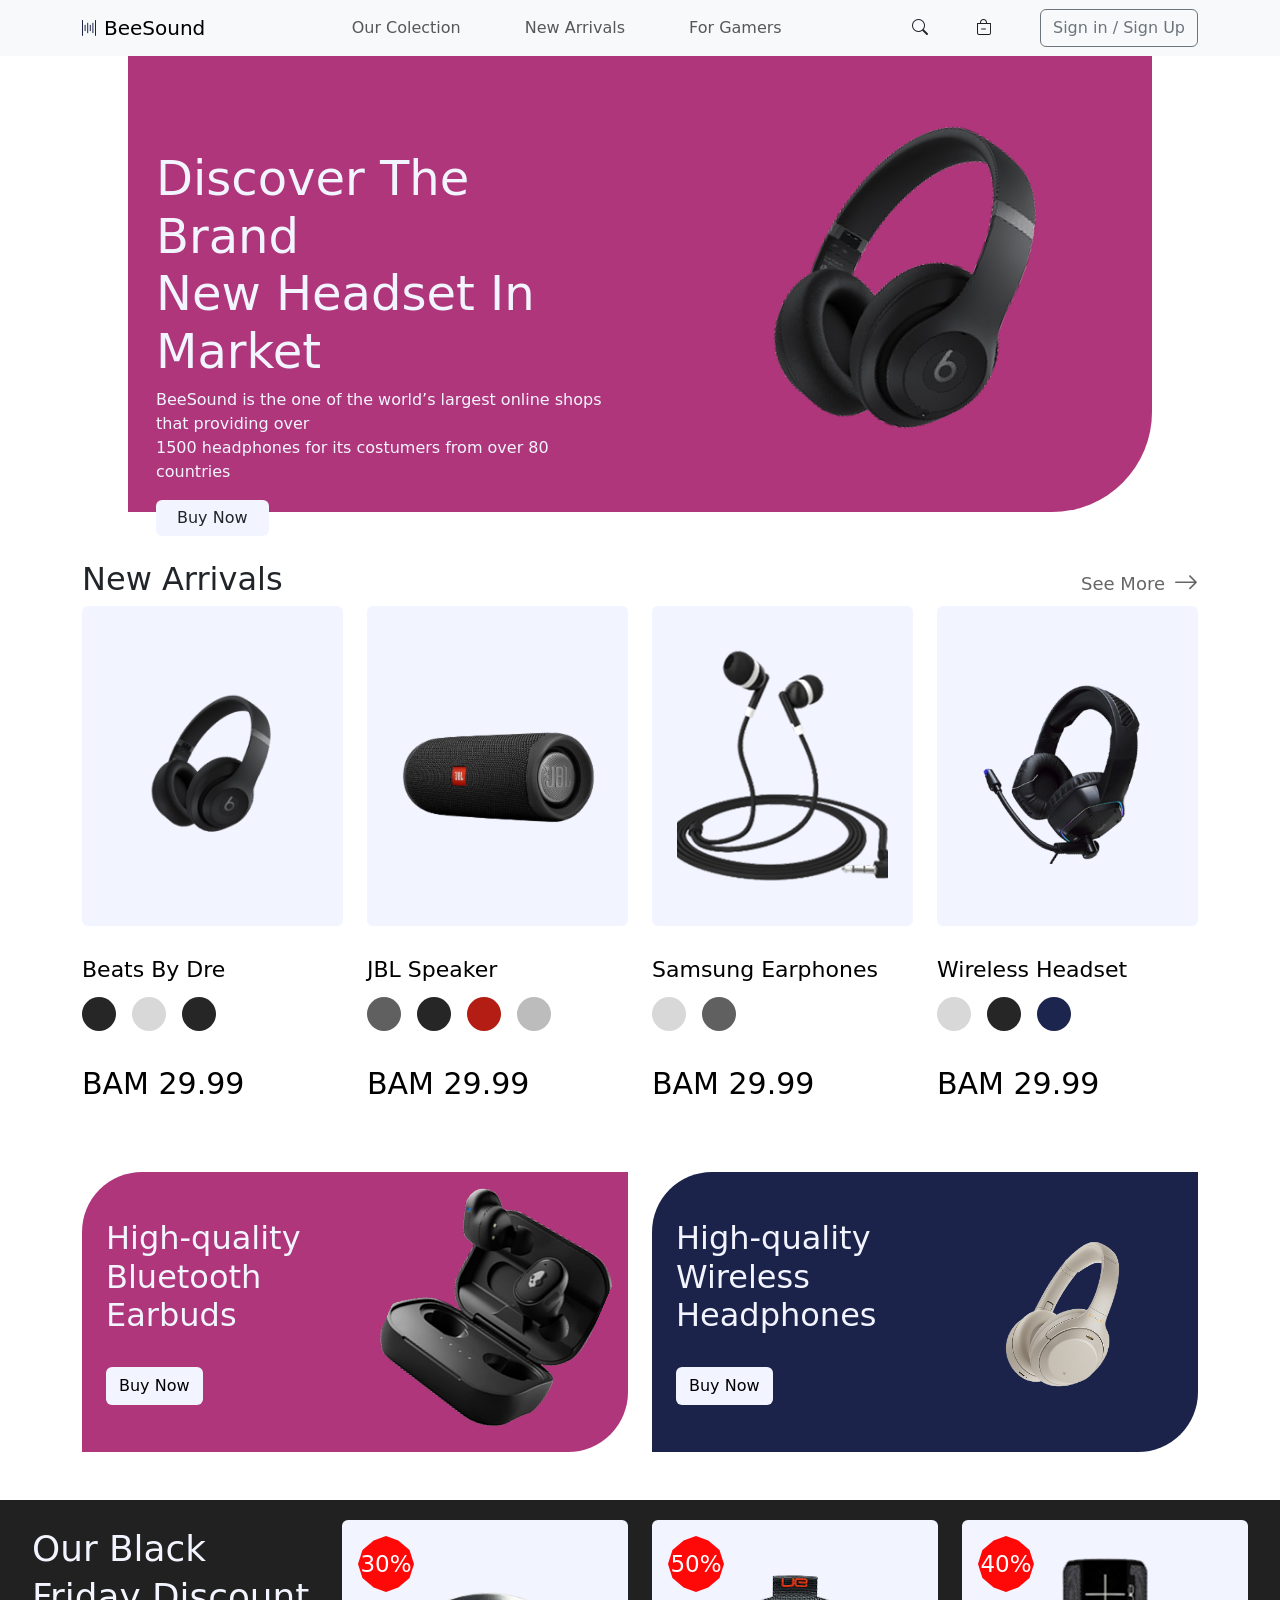
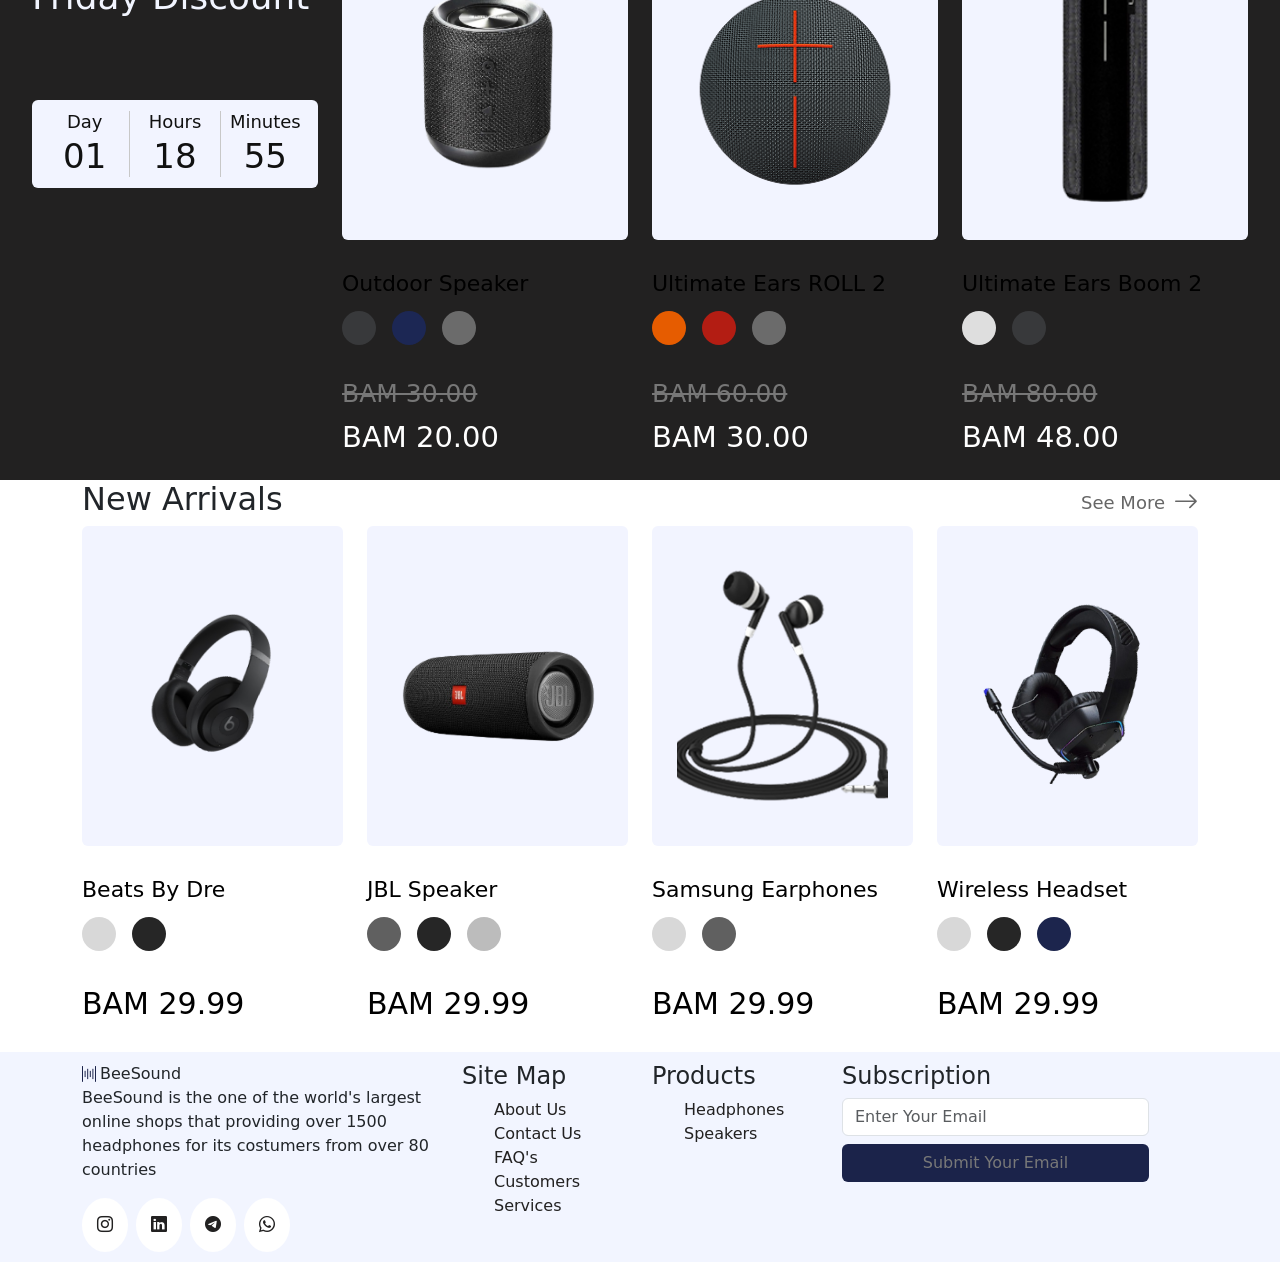
<file: index.html>
<!DOCTYPE html>
<html lang="en">

<head>
    <meta charset="UTF-8">
    <meta name="viewport" content="width=device-width, initial-scale=1.0">
    <title>BeeSound</title>
    <link rel="stylesheet" href="https://cdn.jsdelivr.net/npm/bootstrap-icons@1.13.2/font/bootstrap-icons.min.css">
    <link href="https://cdn.jsdelivr.net/npm/bootstrap@5.3.8/dist/css/bootstrap.min.css" rel="stylesheet"
        integrity="sha384-sRIl4kxILFvY47J16cr9ZwB07vP4J8+LH7qKQnuqkuIAvNWLzeN8tE5YBujZqJLB" crossorigin="anonymous">
    <link rel="stylesheet" href="style.css">
</head>

<body>
    <header>
        <nav class="navbar navbar-expand-lg bg-light">
            <div class="container">
                <div class="d-flex gap-2">
                    <img src="images/Vector.svg" alt="" srcset="">
                    <a class="navbar-brand" href="index.html">BeeSound</a>
                </div>

                <button class="navbar-toggler" type="button" data-bs-toggle="collapse"
                    data-bs-target="#navbarSupportedContent" aria-controls="navbarSupportedContent"
                    aria-expanded="false" aria-label="Toggle navigation">
                    <span class="navbar-toggler-icon"></span>
                </button>
                <div class="collapse navbar-collapse" id="navbarSupportedContent">
                    <ul class="navbar-nav m-auto mb-2 mb-lg-0 gap-lg-5 ">
                        <li class="nav-item">
                            <a class="nav-link " aria-current="page" href="ourcollection.html">Our Colection</a>
                        </li>
                        <li class="nav-item">
                            <a class="nav-link " href="newArrival.html">New Arrivals</a>
                        </li>
                        <li class="nav-item">
                            <a class="nav-link" href="#">For Gamers</a>
                        </li>



                    </ul>
                    <form class="d-flex justify-content-center align-items-center gap-5" role="search">
                        <i class="bi bi-search"></i>
                        <a href="cart.html " class="cart-anchour"> <i class="bi bi-bag-dash"></i>
                        </a>
                        </button> <button class="btn btn-outline-secondary" type="submit">Sign in / Sign Up</button>
                    </form>
                </div>
            </div>
        </nav>
    </header>
    <main>
        <section class="hero-section m-auto mb-5">
            <div class="container  d-flex align-items-center justify-content-center flex-sm-column flex-lg-row ">
                <div class="hero-leftside col-6  p-3">
                    <h1>Discover The Brand <br>New Headset In Market</h1>
                    <p>BeeSound is the one of the world’s largest online shops that providing over <br> 1500 headphones
                        for
                        its costumers from over 80 countries</p>
                    <button class="btn">Buy Now</button>
                </div>
                <div class="hero-rightside col-6 ">
                    <div class="hero-img ">
                        <img src="images/MQTP3-removebg-preview 1 (2).png" class="rounded float-lg-end float-sm-none "
                            alt="MQTP3-removebg-preview">
                    </div>
                </div>
            </div>
        </section>
        <section class="selling-section mb-5">
            <!-- Section heading -->
            <div class="container">
                <div class="selling-title d-flex justify-content-between align-items-center">
                    <h2>New Arrivals</h2>

                    <a href="#" class="see-more">
                        See More <i class="bi bi-arrow-right"></i>
                    </a>
                </div>

                <!-- Product cards -->
                <div class="row row-cols-1 row-cols-sm-2 row-cols-lg-4 g-4">

                    <!-- Product 1 -->
                    <div class="col">
                        <div class="product-card">
                            <div class="product-image">
                                <a href="productDetails.html"><img src="images/MQTP3-removebg-preview 1 (2).png"
                                        alt="Beats headphones"></a>
                            </div>

                            <h3>Beats By Dre</h3>

                            <div class="color-options">
                                <span class="color black"></span>
                                <span class="color gray"></span>
                                <span class="color black"></span>
                            </div>

                            <p class="product-price">BAM 29.99</p>
                        </div>
                    </div>

                    <!-- Product 2 -->
                    <div class="col">
                        <div class="product-card">
                            <div class="product-image">
                                <img src="images/jbl-flip-5-black-singapore-photo_1600x-removebg-preview 1.png"
                                    alt="JBL speaker">
                            </div>

                            <h3>JBL Speaker</h3>

                            <div class="color-options">
                                <span class="color dark-gray"></span>
                                <span class="color black"></span>
                                <span class="color dot-red"></span>
                                <span class="color light-gray"></span>
                            </div>

                            <p class="product-price">BAM 29.99</p>
                        </div>
                    </div>

                    <!-- Product 3 -->
                    <div class="col">
                        <div class="product-card">
                            <div class="product-image">
                                <img src="images/61oh3JDluXL-removebg-preview 1.png" alt="Samsung earphones">
                            </div>

                            <h3>Samsung Earphones</h3>

                            <div class="color-options">
                                <span class="color gray"></span>
                                <span class="color dark-gray"></span>
                            </div>

                            <p class="product-price">BAM 29.99</p>
                        </div>
                    </div>

                    <!-- Product 4 -->
                    <div class="col">
                        <div class="product-card">
                            <div class="product-image">
                                <img src="images/TYPLEDGHBK_typhoon_led_gaming_headset_black_strike_ghl11-removebg-preview 1.png"
                                    alt="Wireless gaming headset">
                            </div>

                            <h3>Wireless Headset</h3>

                            <div class="color-options">
                                <span class="color gray"></span>
                                <span class="color black"></span>
                                <span class="color navy"></span>
                            </div>

                            <p class="product-price">BAM 29.99</p>
                        </div>
                    </div>

                </div>
            </div>
        </section>

        <section class="promotional-banners container mb-5">

            <div class="row g-4">

                <!-- Left promotional banner -->
                <div class="col-12 col-lg-6">
                    <div class="promotional-leftside d-flex align-items-center justify-content-between h-100">

                        <div class="banner-content d-flex flex-column align-items-start gap-4 p-4">
                            <h2>High-quality<br>Bluetooth Earbuds</h2>
                            <button class="btn">Buy Now</button>
                        </div>

                        <div class="banner-image">
                            <img src="images/61ETx+hCkWL 1 (1).png" alt="Bluetooth earbuds">
                        </div>

                    </div>
                </div>

                <!-- Right promotional banner -->
                <div class="col-12 col-lg-6">
                    <div class="promotional-rightside d-flex align-items-center justify-content-between h-100">

                        <div class="banner-content d-flex flex-column align-items-start gap-4 p-4">
                            <h2>High-quality<br>Wireless Headphones</h2>
                            <button class="btn">Buy Now</button>
                        </div>

                        <div class="banner-image">
                            <img src="images/assets__default_upload_bucket_WH1000XM4S_0000_001_c837e2d6c39f74d4dd2338ada3dac203 1 (1).png"
                                alt="Wireless headphones">
                        </div>

                    </div>
                </div>

            </div>

        </section>


        <section class="blackfriday-section">
            <div class="container-fluid">
                <div class="row align-items-start g-4">

                    <!-- Left side  -->
                    <div class="col-12 col-lg-3 blackfriday-info">
                        <h2>Our Black<br>Friday Discount</h2>

                        <div class="countdown d-flex align-items-center">
                            <div class="countdown-item">
                                <span class="label">Day</span>
                                <span class="number">01</span>
                            </div>

                            <div class="countdown-item">
                                <span class="label">Hours</span>
                                <span class="number">18</span>
                            </div>

                            <div class="countdown-item">
                                <span class="label">Minutes</span>
                                <span class="number">55</span>
                            </div>
                        </div>
                    </div>

                    <!-- Right side Products -->
                    <div class="col-12 col-lg-9">
                        <div class="row g-4 product-grid">

                            <div class="col-12 col-sm-6 col-xl-4">
                                <div class="product-card">
                                    <div class="product-image">
                                        <span class="discount-badge">30%</span>
                                        <img src="images/img1-removebg-preview 1.png" alt="Outdoor Speaker">
                                    </div>

                                    <h3>Outdoor Speaker</h3>

                                    <div class="color-options">
                                        <span class="color-dot dot-dark"></span>
                                        <span class="color-dot dot-blue"></span>
                                        <span class="color-dot dot-gray"></span>
                                    </div>

                                    <p class="old-price">BAM 30.00</p>
                                    <p class="new-price">BAM 20.00</p>
                                </div>
                            </div>

                            <div class="col-12 col-sm-6 col-xl-4">
                                <div class="product-card">
                                    <div class="product-image">
                                        <span class="discount-badge">50%</span>
                                        <img src="images/ROLL2_Volcano_FOB_1 (1) 1 (2).png" alt="Ultimate Ears ROLL 2">
                                    </div>

                                    <h3>Ultimate Ears ROLL 2</h3>

                                    <div class="color-options">
                                        <span class="color-dot dot-orange"></span>
                                        <span class="color-dot dot-red"></span>
                                        <span class="color-dot dot-gray"></span>
                                    </div>

                                    <p class="old-price">BAM 60.00</p>
                                    <p class="new-price">BAM 30.00</p>
                                </div>
                            </div>

                            <div class="col-12 col-sm-6 col-xl-4">
                                <div class="product-card">
                                    <div class="product-image">
                                        <span class="discount-badge">40%</span>
                                        <img src="images/71b-AMJiTKL-removebg-preview 1 (1).png"
                                            alt="Ultimate Ears Boom 2">
                                    </div>

                                    <h3>Ultimate Ears Boom 2</h3>

                                    <div class="color-options">
                                        <span class="color-dot dot-white"></span>
                                        <span class="color-dot dot-dark"></span>
                                    </div>

                                    <p class="old-price">BAM 80.00</p>
                                    <p class="new-price">BAM 48.00</p>
                                </div>
                            </div>

                        </div>
                    </div>

                </div>
            </div>
        </section>


        <section class="arival-section mb-2">
            <!-- Section heading -->
            <div class="container">
                <div class="arival-title d-flex justify-content-between align-items-center">
                    <h2>New Arrivals</h2>

                    <a href="#" class="see-more">
                        See More <i class="bi bi-arrow-right"></i>
                    </a>
                </div>

                <!-- Product cards -->
                <div class="row row-cols-1 row-cols-sm-2 row-cols-lg-4 g-4">

                    <!-- Product 1 -->
                    <div class="col">
                        <div class="product-card">
                            <div class="product-image">
                                <img src="images/MQTP3-removebg-preview 1 (2).png" alt="Beats headphones">
                            </div>

                            <h3>Beats By Dre</h3>

                            <div class="color-options">
                                <span class="color gray"></span>
                                <span class="color black"></span>
                            </div>

                            <p class="product-price">BAM 29.99</p>
                        </div>
                    </div>

                    <!-- Product 2 -->
                    <div class="col">
                        <div class="product-card">
                            <div class="product-image">
                                <img src="images/jbl-flip-5-black-singapore-photo_1600x-removebg-preview 1.png"
                                    alt="JBL speaker">
                            </div>

                            <h3>JBL Speaker</h3>

                            <div class="color-options">
                                <span class="color dark-gray"></span>
                                <span class="color black"></span>
                                <span class="color light-gray"></span>
                            </div>

                            <p class="product-price">BAM 29.99</p>
                        </div>
                    </div>

                    <!-- Product 3 -->
                    <div class="col">
                        <div class="product-card">
                            <div class="product-image">
                                <img src="images/61oh3JDluXL-removebg-preview 1.png" alt="Samsung earphones">
                            </div>

                            <h3>Samsung Earphones</h3>

                            <div class="color-options">
                                <span class="color gray"></span>
                                <span class="color dark-gray"></span>
                            </div>

                            <p class="product-price">BAM 29.99</p>
                        </div>
                    </div>

                    <!-- Product 4 -->
                    <div class="col">
                        <div class="product-card">
                            <div class="product-image">
                                <img src="images/TYPLEDGHBK_typhoon_led_gaming_headset_black_strike_ghl11-removebg-preview 1.png"
                                    alt="Wireless gaming headset">
                            </div>

                            <h3>Wireless Headset</h3>

                            <div class="color-options">
                                <span class="color gray"></span>
                                <span class="color black"></span>
                                <span class="color navy"></span>
                            </div>

                            <p class="product-price">BAM 29.99</p>
                        </div>
                    </div>

                </div>
            </div>
        </section>


    </main>


    <footer class="footer-section">
        <div class="container">
            <div class="row g-4">

                <!-- Column 1: Logo and description -->
                <div class="col-12 col-md-6 col-lg-4">
                    <div class="footer-about">
                        <div class="d-flex gap-1">
                            <img src="images/Vector.svg" alt="" srcset="">
                            <a class="navbar-brand" href="#">BeeSound</a>
                        </div>

                        <p>
                            BeeSound is the one of the world's largest online
                            shops that providing over 1500 headphones for
                            its costumers from over 80 countries
                        </p>

                        <!-- Social media icons -->
                        <div class="social-icons d-flex gap-2">
                            <a href="#" aria-label="Instagram">
                                <i class="bi bi-instagram"></i>
                            </a>

                            <a href="#" aria-label="LinkedIn">
                                <i class="bi bi-linkedin"></i>
                            </a>

                            <a href="#" aria-label="Telegram">
                                <i class="bi bi-telegram"></i>
                            </a>

                            <a href="#" aria-label="WhatsApp">
                                <i class="bi bi-whatsapp"></i>
                            </a>
                        </div>
                    </div>
                </div>

                <!-- Column 2: Site Map -->
                <div class="col-6 col-md-3 col-lg-2">
                    <div class="footer-links">
                        <h4>Site Map</h4>

                        <ul>
                            <li><a href="#">About Us</a></li>
                            <li><a href="#">Contact Us</a></li>
                            <li><a href="#">FAQ's</a></li>
                            <li><a href="#">Customers Services</a></li>
                        </ul>
                    </div>
                </div>

                <!-- Column 3: Products -->
                <div class="col-6 col-md-3 col-lg-2">
                    <div class="footer-links">
                        <h4>Products</h4>

                        <ul>
                            <li><a href="#">Headphones</a></li>
                            <li><a href="#">Speakers</a></li>
                        </ul>
                    </div>
                </div>

                <!-- Column 4: Subscription -->
                <div class="col-12 col-md-6 col-lg-4">
                    <div class="footer-subscription">
                        <h4>Subscription</h4>

                        <form class="d-flex flex-column gap-2">
                            <input type="email" class="form-control" placeholder="Enter Your Email"
                                aria-label="Enter your email" required>

                            <button type="submit" class="btn subscribe-btn">
                                Submit Your Email
                            </button>
                        </form>
                    </div>
                </div>

            </div>
        </div>
    </footer>






    <script src="https://cdn.jsdelivr.net/npm/@popperjs/core@2.11.8/dist/umd/popper.min.js"
        integrity="sha384-I7E8VVD/ismYTF4hNIPjVp/Zjvgyol6VFvRkX/vR+Vc4jQkC+hVqc2pM8ODewa9r"
        crossorigin="anonymous"></script>
    <script src="https://cdn.jsdelivr.net/npm/bootstrap@5.3.8/dist/js/bootstrap.min.js"
        integrity="sha384-G/EV+4j2dNv+tEPo3++6LCgdCROaejBqfUeNjuKAiuXbjrxilcCdDz6ZAVfHWe1Y"
        crossorigin="anonymous"></script>
</body>

</html>
</file>
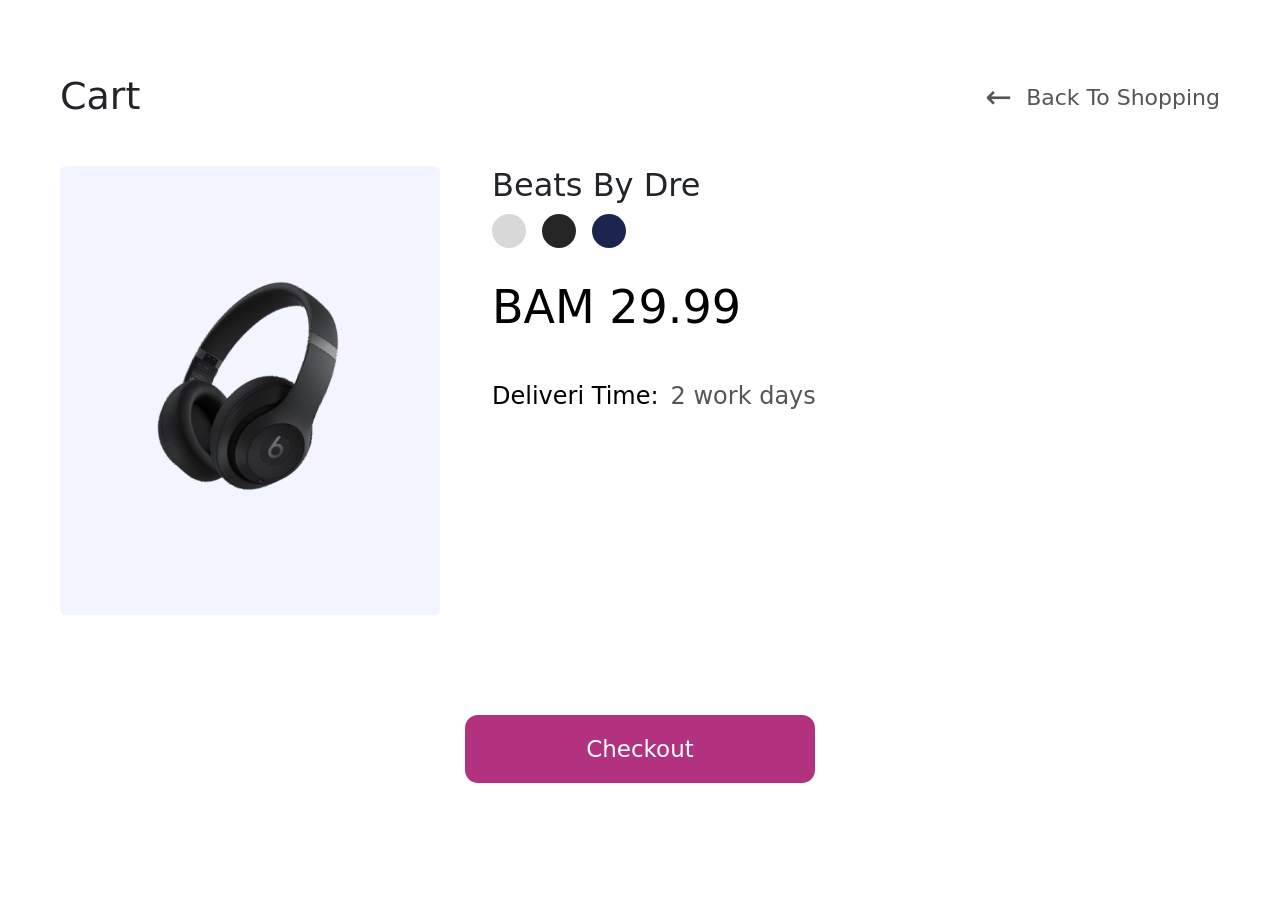
<file: cart.html>
<!DOCTYPE html>
<html lang="en">

<head>
    <meta charset="UTF-8">
    <meta name="viewport" content="width=device-width, initial-scale=1.0">
    <title>BeeSound</title>
    <link rel="stylesheet" href="https://cdn.jsdelivr.net/npm/bootstrap-icons@1.13.2/font/bootstrap-icons.min.css">
    <link href="https://cdn.jsdelivr.net/npm/bootstrap@5.3.8/dist/css/bootstrap.min.css" rel="stylesheet"
        integrity="sha384-sRIl4kxILFvY47J16cr9ZwB07vP4J8+LH7qKQnuqkuIAvNWLzeN8tE5YBujZqJLB" crossorigin="anonymous">
    <link rel="stylesheet" href="style.css">
</head>

<body>

    <section class="cart">
        <div class="container cart-container mt-5">
            <div class="cart-header">
                <h1>Cart</h1>
                <a href="index.html" class="back-link">
                    <span class="arrow">&larr;</span> Back To Shopping
                </a>
            </div>

            <div class="cart-content">
                <div class="product-main-img">
                    <img src="images/MQTP3-removebg-preview 1 (2).png" alt="Beats headphones">
                </div>

                <div class="description">
                    <h2>Beats By Dre</h2>

                    <div class="color-options">
                        <span class="color gray" title="Gray"></span>
                        <span class="color black" title="Black"></span>
                        <span class="color navy" title="Navy"></span>
                    </div>

                    <h3 class="product-price">BAM 29.99</h3>

                    <p class="delivery-time">
                        <strong>Deliveri Time:</strong>
                        <span>2 work days</span>
                    </p>
                </div>
            </div>

            <div class="checkout-container">
                <button class="checkout-btn" onclick="location.href='checkout.html'">
                    Checkout
                </button>
            </div>
        </div>

    </section>


    <script src="https://cdn.jsdelivr.net/npm/@popperjs/core@2.11.8/dist/umd/popper.min.js"
        integrity="sha384-I7E8VVD/ismYTF4hNIPjVp/Zjvgyol6VFvRkX/vR+Vc4jQkC+hVqc2pM8ODewa9r"
        crossorigin="anonymous"></script>
    <script src="https://cdn.jsdelivr.net/npm/bootstrap@5.3.8/dist/js/bootstrap.min.js"
        integrity="sha384-G/EV+4j2dNv+tEPo3++6LCgdCROaejBqfUeNjuKAiuXbjrxilcCdDz6ZAVfHWe1Y"
        crossorigin="anonymous"></script>
</body>

</html>
</file>
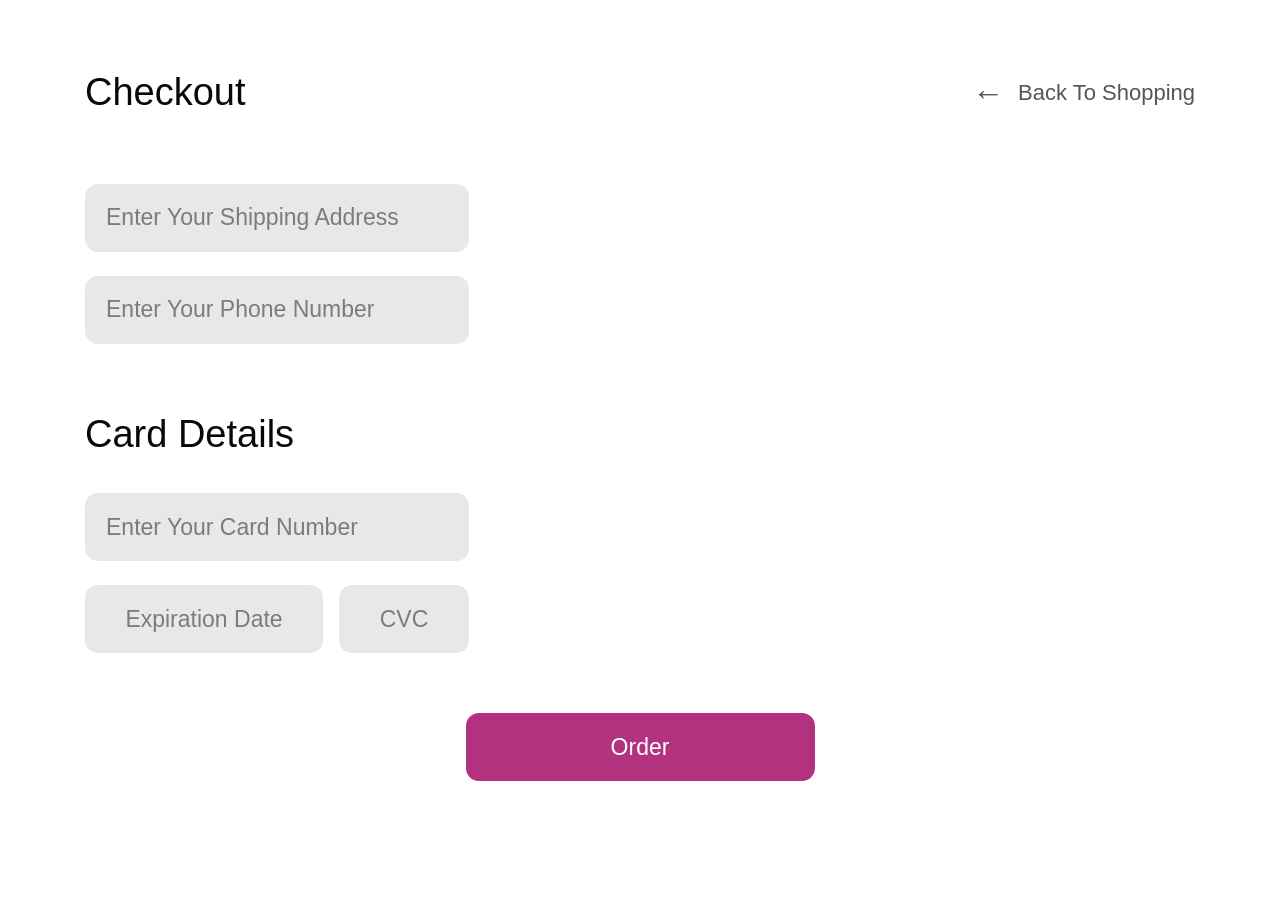
<file: checkout.html>
<!DOCTYPE html>
<html lang="en">

<head>
    <meta charset="UTF-8">
    <meta name="viewport" content="width=device-width, initial-scale=1.0">
    <title>BeeSound</title>
    <link rel="stylesheet" href="https://cdn.jsdelivr.net/npm/bootstrap-icons@1.13.2/font/bootstrap-icons.min.css">
    <link href="https://cdn.jsdelivr.net/npm/bootstrap@5.3.8/dist/css/bootstrap.min.css" rel="stylesheet"
        integrity="sha384-sRIl4kxILFvY47J16cr9ZwB07vP4J8+LH7qKQnuqkuIAvNWLzeN8tE5YBujZqJLB" crossorigin="anonymous">
    <link rel="stylesheet" href="style.css">

</head>

<body>

    <div class="container-fluid checkout-page-container">

        <!-- Header -->
        <div class="row align-items-center checkout-page-header">
            <div class="col">
                <h1 class="checkout-page-title">Checkout</h1>
            </div>

            <div class="col-auto">
                <a href="index.html" class="checkout-page-back-link">
                    <span class="checkout-page-arrow">&larr;</span>
                    Back To Shopping
                </a>
            </div>
        </div>

        <!-- Checkout form -->
        <form class="checkout-page-form" action="#" method="post">

            <!-- Shipping information -->
            <div class="checkout-page-shipping">
                <div class="mb-4">
                    <input type="text" name="shippingAddress" class="form-control checkout-page-input"
                        placeholder="Enter Your Shipping Address" autocomplete="street-address" required>
                </div>

                <div>
                    <input type="tel" name="phoneNumber" class="form-control checkout-page-input"
                        placeholder="Enter Your Phone Number" autocomplete="tel" required>
                </div>
            </div>

            <!-- Card details -->
            <div class="checkout-page-card-section">
                <h2 class="checkout-page-card-title">Card Details</h2>

                <div class="mb-4">
                    <input type="text" name="cardNumber" class="form-control checkout-page-input"
                        placeholder="Enter Your Card Number" inputmode="numeric" autocomplete="cc-number" maxlength="19"
                        required>
                </div>

                <div class="row g-3">
                    <div class="col checkout-page-expiration-col">
                        <input type="text" name="expirationDate"
                            class="form-control checkout-page-input checkout-page-expiration"
                            placeholder="Expiration Date" autocomplete="cc-exp" maxlength="7" required>
                    </div>

                    <div class="col-auto checkout-page-cvc-col">
                        <input type="password" name="cvc" class="form-control checkout-page-input checkout-page-cvc"
                            placeholder="CVC" inputmode="numeric" autocomplete="cc-csc" maxlength="4" required>
                    </div>
                </div>
            </div>

            <!-- Order button -->
            <div class="checkout-page-order-container">
                <button type="submit" class="btn checkout-page-order-btn">
                    Order
                </button>
            </div>

        </form>

    </div>
    <script src="https://cdn.jsdelivr.net/npm/@popperjs/core@2.11.8/dist/umd/popper.min.js"
        integrity="sha384-I7E8VVD/ismYTF4hNIPjVp/Zjvgyol6VFvRkX/vR+Vc4jQkC+hVqc2pM8ODewa9r"
        crossorigin="anonymous"></script>
    <script src="https://cdn.jsdelivr.net/npm/bootstrap@5.3.8/dist/js/bootstrap.min.js"
        integrity="sha384-G/EV+4j2dNv+tEPo3++6LCgdCROaejBqfUeNjuKAiuXbjrxilcCdDz6ZAVfHWe1Y"
        crossorigin="anonymous"></script>
</body>

</html>
</file>
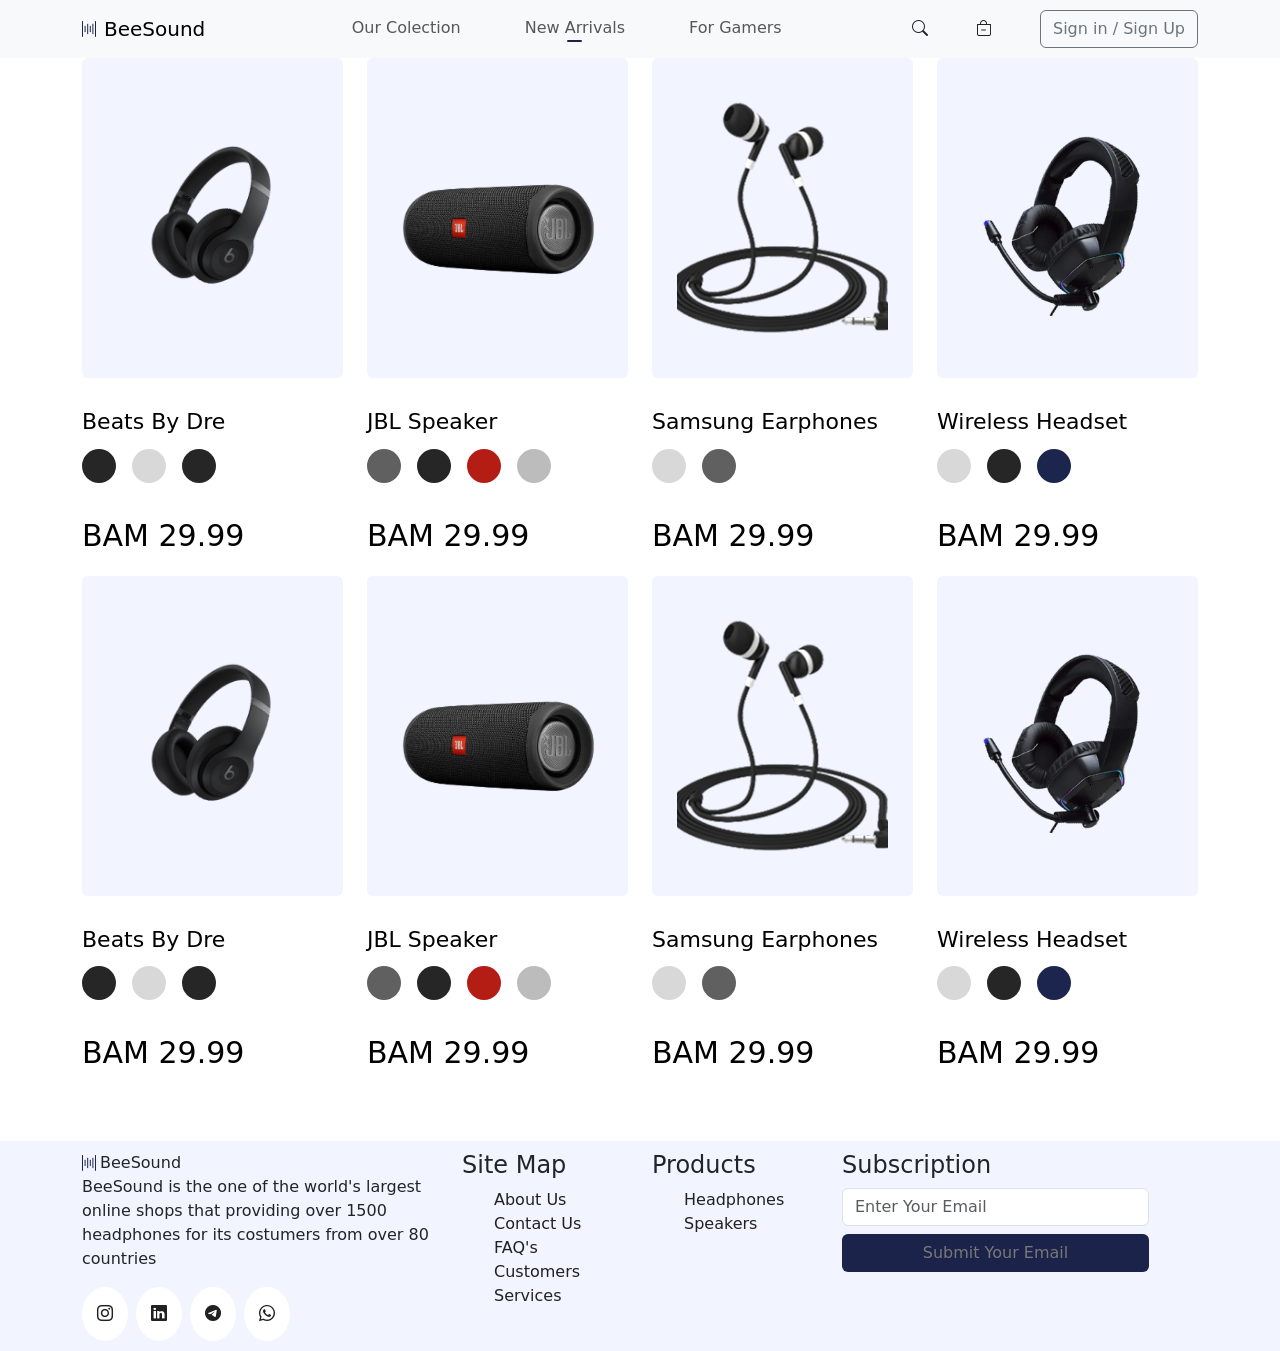
<file: newArrival.html>
<!DOCTYPE html>
<html lang="en">

<head>
    <meta charset="UTF-8">
    <meta name="viewport" content="width=device-width, initial-scale=1.0">
    <title>BeeSound</title>
    <link rel="stylesheet" href="https://cdn.jsdelivr.net/npm/bootstrap-icons@1.13.2/font/bootstrap-icons.min.css">
    <link href="https://cdn.jsdelivr.net/npm/bootstrap@5.3.8/dist/css/bootstrap.min.css" rel="stylesheet"
        integrity="sha384-sRIl4kxILFvY47J16cr9ZwB07vP4J8+LH7qKQnuqkuIAvNWLzeN8tE5YBujZqJLB" crossorigin="anonymous">
    <link rel="stylesheet" href="style.css">
</head>

<body>

    <header>
        <nav class="navbar navbar-expand-lg bg-light">
            <div class="container">
                <div class="d-flex gap-2">
                    <img src="images/Vector.svg" alt="" srcset="">
                    <a class="navbar-brand" href="index.html">BeeSound</a>
                </div>

                <button class="navbar-toggler" type="button" data-bs-toggle="collapse"
                    data-bs-target="#navbarSupportedContent" aria-controls="navbarSupportedContent"
                    aria-expanded="false" aria-label="Toggle navigation">
                    <span class="navbar-toggler-icon"></span>
                </button>
                <div class="collapse navbar-collapse" id="navbarSupportedContent">
                    <ul class="navbar-nav m-auto mb-2 mb-lg-0 gap-lg-5 ">
                        <li class="nav-item">
                            <a class="nav-link " aria-current="page" href="ourcollection.html">Our Colection</a>
                        </li>
                        <li class="nav-item">
                            <a class="nav-link newArrival-link" href="newArrival.html">New Arrivals</a>
                        </li>
                        <li class="nav-item">
                            <a class="nav-link" href="#">For Gamers</a>
                        </li>



                    </ul>
                    <form class="d-flex justify-content-center align-items-center gap-5" role="search">
                        <i class="bi bi-search"></i>
                        <i class="bi bi-bag-dash"></i>
                        </button> <button class="btn btn-outline-secondary" type="submit">Sign in / Sign Up</button>
                    </form>
                </div>
            </div>
        </nav>
    </header>
    <main>
        <section class="selling-section mb-5">
            <div class="container">
               

                <div class="row row-cols-1 row-cols-sm-2 row-cols-lg-4 g-4">

                    <!-- Product 1 -->
                    <div class="col">
                        <div class="product-card">
                            <div class="product-image">
                                <img src="images/MQTP3-removebg-preview 1 (2).png" alt="Beats headphones">
                            </div>

                            <h3>Beats By Dre</h3>

                            <div class="color-options">
                                <span class="color black"></span>
                                <span class="color gray"></span>
                                <span class="color black"></span>
                            </div>

                            <p class="product-price">BAM 29.99</p>
                        </div>
                    </div>

                    <!-- Product 2 -->
                    <div class="col">
                        <div class="product-card">
                            <div class="product-image">
                                <img src="images/jbl-flip-5-black-singapore-photo_1600x-removebg-preview 1.png"
                                    alt="JBL speaker">
                            </div>

                            <h3>JBL Speaker</h3>

                            <div class="color-options">
                                <span class="color dark-gray"></span>
                                <span class="color black"></span>
                                <span class="color dot-red"></span>
                                <span class="color light-gray"></span>
                            </div>

                            <p class="product-price">BAM 29.99</p>
                        </div>
                    </div>

                    <!-- Product 3 -->
                    <div class="col">
                        <div class="product-card">
                            <div class="product-image">
                                <img src="images/61oh3JDluXL-removebg-preview 1.png" alt="Samsung earphones">
                            </div>

                            <h3>Samsung Earphones</h3>

                            <div class="color-options">
                                <span class="color gray"></span>
                                <span class="color dark-gray"></span>
                            </div>

                            <p class="product-price">BAM 29.99</p>
                        </div>
                    </div>

                    <!-- Product 4 -->
                    <div class="col">
                        <div class="product-card">
                            <div class="product-image">
                                <img src="images/TYPLEDGHBK_typhoon_led_gaming_headset_black_strike_ghl11-removebg-preview 1.png"
                                    alt="Wireless gaming headset">
                            </div>

                            <h3>Wireless Headset</h3>

                            <div class="color-options">
                                <span class="color gray"></span>
                                <span class="color black"></span>
                                <span class="color navy"></span>
                            </div>

                            <p class="product-price">BAM 29.99</p>
                        </div>
                    </div>

                </div>
                <div class="row row-cols-1 row-cols-sm-2 row-cols-lg-4 g-4">

                    <!-- Product 1 -->
                    <div class="col">
                        <div class="product-card">
                            <div class="product-image">
                                <img src="images/MQTP3-removebg-preview 1 (2).png" alt="Beats headphones">
                            </div>

                            <h3>Beats By Dre</h3>

                            <div class="color-options">
                                <span class="color black"></span>
                                <span class="color gray"></span>
                                <span class="color black"></span>
                            </div>

                            <p class="product-price">BAM 29.99</p>
                        </div>
                    </div>

                    <!-- Product 2 -->
                    <div class="col">
                        <div class="product-card">
                            <div class="product-image">
                                <img src="images/jbl-flip-5-black-singapore-photo_1600x-removebg-preview 1.png"
                                    alt="JBL speaker">
                            </div>

                            <h3>JBL Speaker</h3>

                            <div class="color-options">
                                <span class="color dark-gray"></span>
                                <span class="color black"></span>
                                <span class="color dot-red"></span>
                                <span class="color light-gray"></span>
                            </div>

                            <p class="product-price">BAM 29.99</p>
                        </div>
                    </div>

                    <!-- Product 3 -->
                    <div class="col">
                        <div class="product-card">
                            <div class="product-image">
                                <img src="images/61oh3JDluXL-removebg-preview 1.png" alt="Samsung earphones">
                            </div>

                            <h3>Samsung Earphones</h3>

                            <div class="color-options">
                                <span class="color gray"></span>
                                <span class="color dark-gray"></span>
                            </div>

                            <p class="product-price">BAM 29.99</p>
                        </div>
                    </div>

                    <!-- Product 4 -->
                    <div class="col">
                        <div class="product-card">
                            <div class="product-image">
                                <img src="images/TYPLEDGHBK_typhoon_led_gaming_headset_black_strike_ghl11-removebg-preview 1.png"
                                    alt="Wireless gaming headset">
                            </div>

                            <h3>Wireless Headset</h3>

                            <div class="color-options">
                                <span class="color gray"></span>
                                <span class="color black"></span>
                                <span class="color navy"></span>
                            </div>

                            <p class="product-price">BAM 29.99</p>
                        </div>
                    </div>

                </div>
            </div>
        </section>
    </main>







    <footer class="footer-section">
        <div class="container">
            <div class="row g-4">

                <!-- Column 1: Logo and description -->
                <div class="col-12 col-md-6 col-lg-4">
                    <div class="footer-about">
                        <div class="d-flex gap-1">
                            <img src="images/Vector.svg" alt="" srcset="">
                            <a class="navbar-brand" href="#">BeeSound</a>
                        </div>

                        <p>
                            BeeSound is the one of the world's largest online
                            shops that providing over 1500 headphones for
                            its costumers from over 80 countries
                        </p>

                        <!-- Social media icons -->
                        <div class="social-icons d-flex gap-2">
                            <a href="#" aria-label="Instagram">
                                <i class="bi bi-instagram"></i>
                            </a>

                            <a href="#" aria-label="LinkedIn">
                                <i class="bi bi-linkedin"></i>
                            </a>

                            <a href="#" aria-label="Telegram">
                                <i class="bi bi-telegram"></i>
                            </a>

                            <a href="#" aria-label="WhatsApp">
                                <i class="bi bi-whatsapp"></i>
                            </a>
                        </div>
                    </div>
                </div>

                <!-- Column 2: Site Map -->
                <div class="col-6 col-md-3 col-lg-2">
                    <div class="footer-links">
                        <h4>Site Map</h4>

                        <ul>
                            <li><a href="#">About Us</a></li>
                            <li><a href="#">Contact Us</a></li>
                            <li><a href="#">FAQ's</a></li>
                            <li><a href="#">Customers Services</a></li>
                        </ul>
                    </div>
                </div>

                <!-- Column 3: Products -->
                <div class="col-6 col-md-3 col-lg-2">
                    <div class="footer-links">
                        <h4>Products</h4>

                        <ul>
                            <li><a href="#">Headphones</a></li>
                            <li><a href="#">Speakers</a></li>
                        </ul>
                    </div>
                </div>

                <!-- Column 4: Subscription -->
                <div class="col-12 col-md-6 col-lg-4">
                    <div class="footer-subscription">
                        <h4>Subscription</h4>

                        <form class="d-flex flex-column gap-2">
                            <input type="email" class="form-control" placeholder="Enter Your Email"
                                aria-label="Enter your email" required>

                            <button type="submit" class="btn subscribe-btn">
                                Submit Your Email
                            </button>
                        </form>
                    </div>
                </div>

            </div>
        </div>
    </footer>
    
    <script src="https://cdn.jsdelivr.net/npm/@popperjs/core@2.11.8/dist/umd/popper.min.js"
        integrity="sha384-I7E8VVD/ismYTF4hNIPjVp/Zjvgyol6VFvRkX/vR+Vc4jQkC+hVqc2pM8ODewa9r"
        crossorigin="anonymous"></script>
    <script src="https://cdn.jsdelivr.net/npm/bootstrap@5.3.8/dist/js/bootstrap.min.js"
        integrity="sha384-G/EV+4j2dNv+tEPo3++6LCgdCROaejBqfUeNjuKAiuXbjrxilcCdDz6ZAVfHWe1Y"
        crossorigin="anonymous"></script>
</body>

</html>
</file>
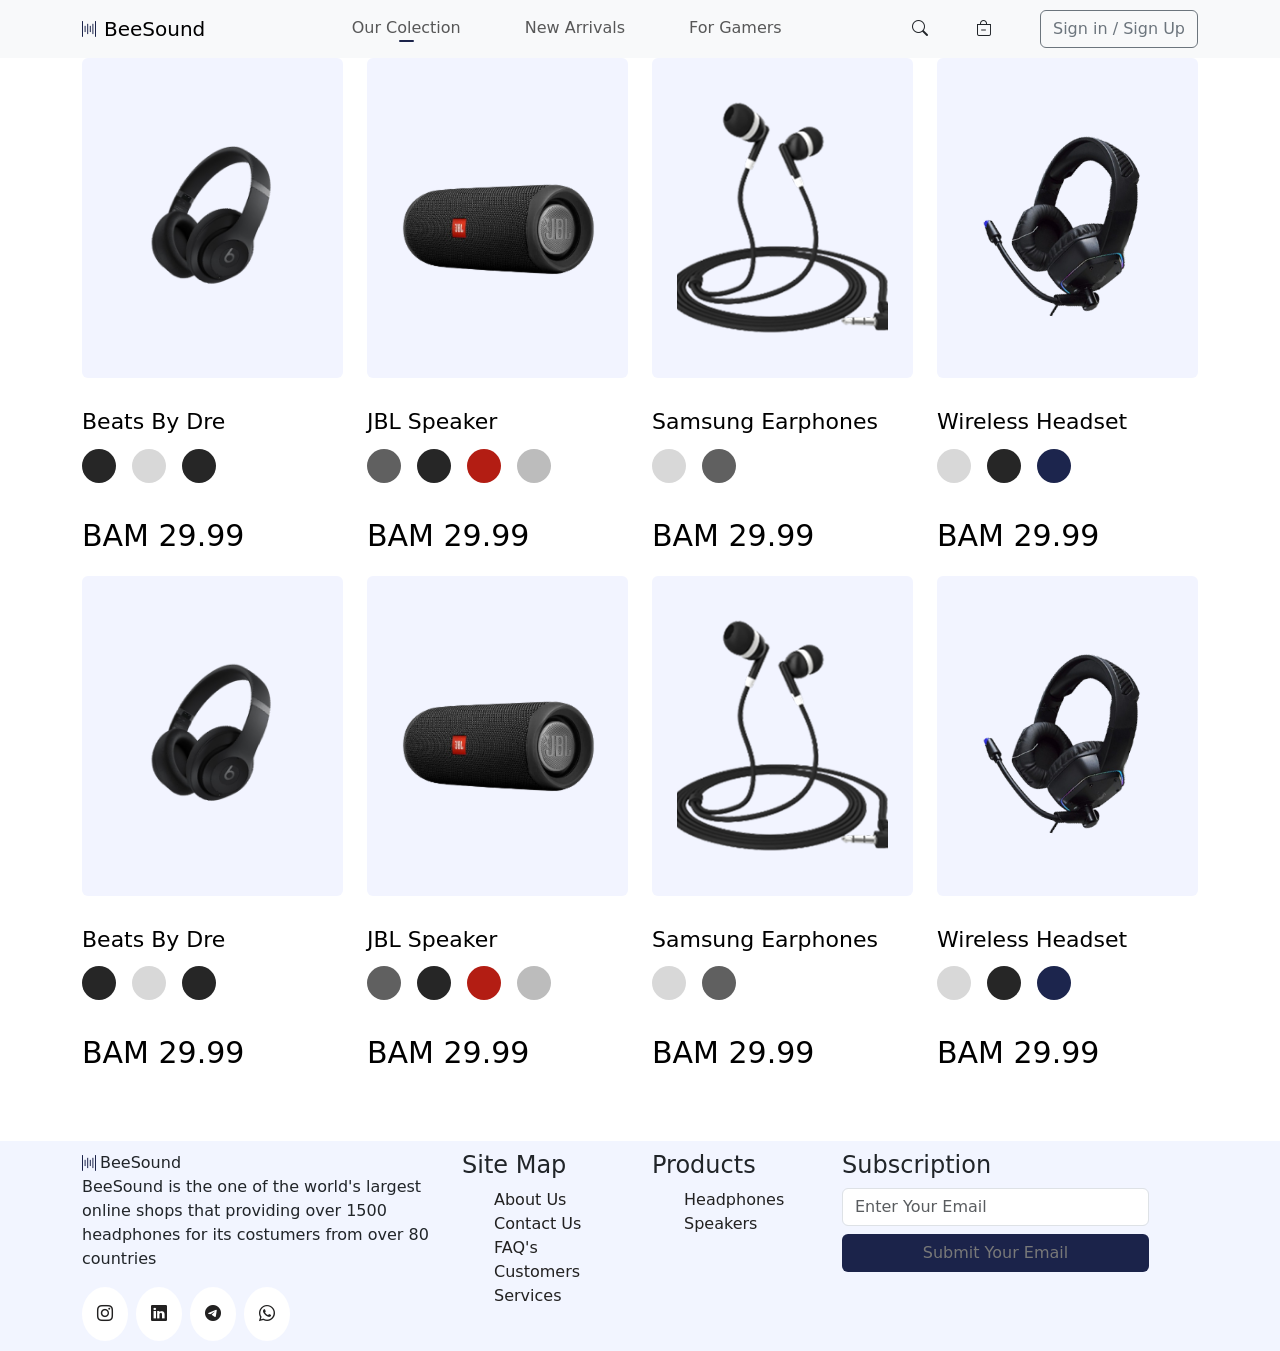
<file: ourcollection.html>
<!DOCTYPE html>
<html lang="en">

<head>
    <meta charset="UTF-8">
    <meta name="viewport" content="width=device-width, initial-scale=1.0">
    <title>BeeSound</title>
    <link rel="stylesheet" href="https://cdn.jsdelivr.net/npm/bootstrap-icons@1.13.2/font/bootstrap-icons.min.css">
    <link href="https://cdn.jsdelivr.net/npm/bootstrap@5.3.8/dist/css/bootstrap.min.css" rel="stylesheet"
        integrity="sha384-sRIl4kxILFvY47J16cr9ZwB07vP4J8+LH7qKQnuqkuIAvNWLzeN8tE5YBujZqJLB" crossorigin="anonymous">
    <link rel="stylesheet" href="style.css">
</head>

<body>

    <header>
        <nav class="navbar navbar-expand-lg bg-light">
            <div class="container">
                <div class="d-flex gap-2">
                    <img src="images/Vector.svg" alt="" srcset="">
                    <a class="navbar-brand" href="index.html">BeeSound</a>
                </div>

                <button class="navbar-toggler" type="button" data-bs-toggle="collapse"
                    data-bs-target="#navbarSupportedContent" aria-controls="navbarSupportedContent"
                    aria-expanded="false" aria-label="Toggle navigation">
                    <span class="navbar-toggler-icon"></span>
                </button>
                <div class="collapse navbar-collapse" id="navbarSupportedContent">
                    <ul class="navbar-nav m-auto mb-2 mb-lg-0 gap-lg-5 ">
                        <li class="nav-item">
                            <a class="nav-link ourcollection-link " aria-current="page" href="ourcollection.html">Our Colection</a>
                        </li>
                        <li class="nav-item">
                            <a class="nav-link " href="newArrival.html">New Arrivals</a>
                        </li>
                        <li class="nav-item">
                            <a class="nav-link" href="#">For Gamers</a>
                        </li>



                    </ul>
                    <form class="d-flex justify-content-center align-items-center gap-5" role="search">
                        <i class="bi bi-search"></i>
                        <i class="bi bi-bag-dash"></i>
                        </button> <button class="btn btn-outline-secondary" type="submit">Sign in / Sign Up</button>
                    </form>
                </div>
            </div>
        </nav>
    </header>
    <main>
        <section class="selling-section mb-5">
            <div class="container">


                <div class="row row-cols-1 row-cols-sm-2 row-cols-lg-4 g-4">

                    <!-- Product 1 -->
                    <div class="col">
                        <div class="product-card">
                            <div class="product-image">
                                <img src="images/MQTP3-removebg-preview 1 (2).png" alt="Beats headphones">
                            </div>

                            <h3>Beats By Dre</h3>

                            <div class="color-options">
                                <span class="color black"></span>
                                <span class="color gray"></span>
                                <span class="color black"></span>
                            </div>

                            <p class="product-price">BAM 29.99</p>
                        </div>
                    </div>

                    <!-- Product 2 -->
                    <div class="col">
                        <div class="product-card">
                            <div class="product-image">
                                <img src="images/jbl-flip-5-black-singapore-photo_1600x-removebg-preview 1.png"
                                    alt="JBL speaker">
                            </div>

                            <h3>JBL Speaker</h3>

                            <div class="color-options">
                                <span class="color dark-gray"></span>
                                <span class="color black"></span>
                                <span class="color dot-red"></span>
                                <span class="color light-gray"></span>
                            </div>

                            <p class="product-price">BAM 29.99</p>
                        </div>
                    </div>

                    <!-- Product 3 -->
                    <div class="col">
                        <div class="product-card">
                            <div class="product-image">
                                <img src="images/61oh3JDluXL-removebg-preview 1.png" alt="Samsung earphones">
                            </div>

                            <h3>Samsung Earphones</h3>

                            <div class="color-options">
                                <span class="color gray"></span>
                                <span class="color dark-gray"></span>
                            </div>

                            <p class="product-price">BAM 29.99</p>
                        </div>
                    </div>

                    <!-- Product 4 -->
                    <div class="col">
                        <div class="product-card">
                            <div class="product-image">
                                <img src="images/TYPLEDGHBK_typhoon_led_gaming_headset_black_strike_ghl11-removebg-preview 1.png"
                                    alt="Wireless gaming headset">
                            </div>

                            <h3>Wireless Headset</h3>

                            <div class="color-options">
                                <span class="color gray"></span>
                                <span class="color black"></span>
                                <span class="color navy"></span>
                            </div>

                            <p class="product-price">BAM 29.99</p>
                        </div>
                    </div>

                </div>
                <div class="row row-cols-1 row-cols-sm-2 row-cols-lg-4 g-4">

                    <!-- Product 1 -->
                    <div class="col">
                        <div class="product-card">
                            <div class="product-image">
                                <img src="images/MQTP3-removebg-preview 1 (2).png" alt="Beats headphones">
                            </div>

                            <h3>Beats By Dre</h3>

                            <div class="color-options">
                                <span class="color black"></span>
                                <span class="color gray"></span>
                                <span class="color black"></span>
                            </div>

                            <p class="product-price">BAM 29.99</p>
                        </div>
                    </div>

                    <!-- Product 2 -->
                    <div class="col">
                        <div class="product-card">
                            <div class="product-image">
                                <img src="images/jbl-flip-5-black-singapore-photo_1600x-removebg-preview 1.png"
                                    alt="JBL speaker">
                            </div>

                            <h3>JBL Speaker</h3>

                            <div class="color-options">
                                <span class="color dark-gray"></span>
                                <span class="color black"></span>
                                <span class="color dot-red"></span>
                                <span class="color light-gray"></span>
                            </div>

                            <p class="product-price">BAM 29.99</p>
                        </div>
                    </div>

                    <!-- Product 3 -->
                    <div class="col">
                        <div class="product-card">
                            <div class="product-image">
                                <img src="images/61oh3JDluXL-removebg-preview 1.png" alt="Samsung earphones">
                            </div>

                            <h3>Samsung Earphones</h3>

                            <div class="color-options">
                                <span class="color gray"></span>
                                <span class="color dark-gray"></span>
                            </div>

                            <p class="product-price">BAM 29.99</p>
                        </div>
                    </div>

                    <!-- Product 4 -->
                    <div class="col">
                        <div class="product-card">
                            <div class="product-image">
                                <img src="images/TYPLEDGHBK_typhoon_led_gaming_headset_black_strike_ghl11-removebg-preview 1.png"
                                    alt="Wireless gaming headset">
                            </div>

                            <h3>Wireless Headset</h3>

                            <div class="color-options">
                                <span class="color gray"></span>
                                <span class="color black"></span>
                                <span class="color navy"></span>
                            </div>

                            <p class="product-price">BAM 29.99</p>
                        </div>
                    </div>

                </div>
            </div>
        </section>
    </main>







    <footer class="footer-section">
        <div class="container">
            <div class="row g-4">

                <!-- Column 1: Logo and description -->
                <div class="col-12 col-md-6 col-lg-4">
                    <div class="footer-about">
                        <div class="d-flex gap-1">
                            <img src="images/Vector.svg" alt="" srcset="">
                            <a class="navbar-brand" href="#">BeeSound</a>
                        </div>

                        <p>
                            BeeSound is the one of the world's largest online
                            shops that providing over 1500 headphones for
                            its costumers from over 80 countries
                        </p>

                        <!-- Social media icons -->
                        <div class="social-icons d-flex gap-2">
                            <a href="#" aria-label="Instagram">
                                <i class="bi bi-instagram"></i>
                            </a>

                            <a href="#" aria-label="LinkedIn">
                                <i class="bi bi-linkedin"></i>
                            </a>

                            <a href="#" aria-label="Telegram">
                                <i class="bi bi-telegram"></i>
                            </a>

                            <a href="#" aria-label="WhatsApp">
                                <i class="bi bi-whatsapp"></i>
                            </a>
                        </div>
                    </div>
                </div>

                <!-- Column 2: Site Map -->
                <div class="col-6 col-md-3 col-lg-2">
                    <div class="footer-links">
                        <h4>Site Map</h4>

                        <ul>
                            <li><a href="#">About Us</a></li>
                            <li><a href="#">Contact Us</a></li>
                            <li><a href="#">FAQ's</a></li>
                            <li><a href="#">Customers Services</a></li>
                        </ul>
                    </div>
                </div>

                <!-- Column 3: Products -->
                <div class="col-6 col-md-3 col-lg-2">
                    <div class="footer-links">
                        <h4>Products</h4>

                        <ul>
                            <li><a href="#">Headphones</a></li>
                            <li><a href="#">Speakers</a></li>
                        </ul>
                    </div>
                </div>

                <!-- Column 4: Subscription -->
                <div class="col-12 col-md-6 col-lg-4">
                    <div class="footer-subscription">
                        <h4>Subscription</h4>

                        <form class="d-flex flex-column gap-2">
                            <input type="email" class="form-control" placeholder="Enter Your Email"
                                aria-label="Enter your email" required>

                            <button type="submit" class="btn subscribe-btn">
                                Submit Your Email
                            </button>
                        </form>
                    </div>
                </div>

            </div>
        </div>
    </footer>

    <script src="https://cdn.jsdelivr.net/npm/@popperjs/core@2.11.8/dist/umd/popper.min.js"
        integrity="sha384-I7E8VVD/ismYTF4hNIPjVp/Zjvgyol6VFvRkX/vR+Vc4jQkC+hVqc2pM8ODewa9r"
        crossorigin="anonymous"></script>
    <script src="https://cdn.jsdelivr.net/npm/bootstrap@5.3.8/dist/js/bootstrap.min.js"
        integrity="sha384-G/EV+4j2dNv+tEPo3++6LCgdCROaejBqfUeNjuKAiuXbjrxilcCdDz6ZAVfHWe1Y"
        crossorigin="anonymous"></script>
</body>

</html>
</file>
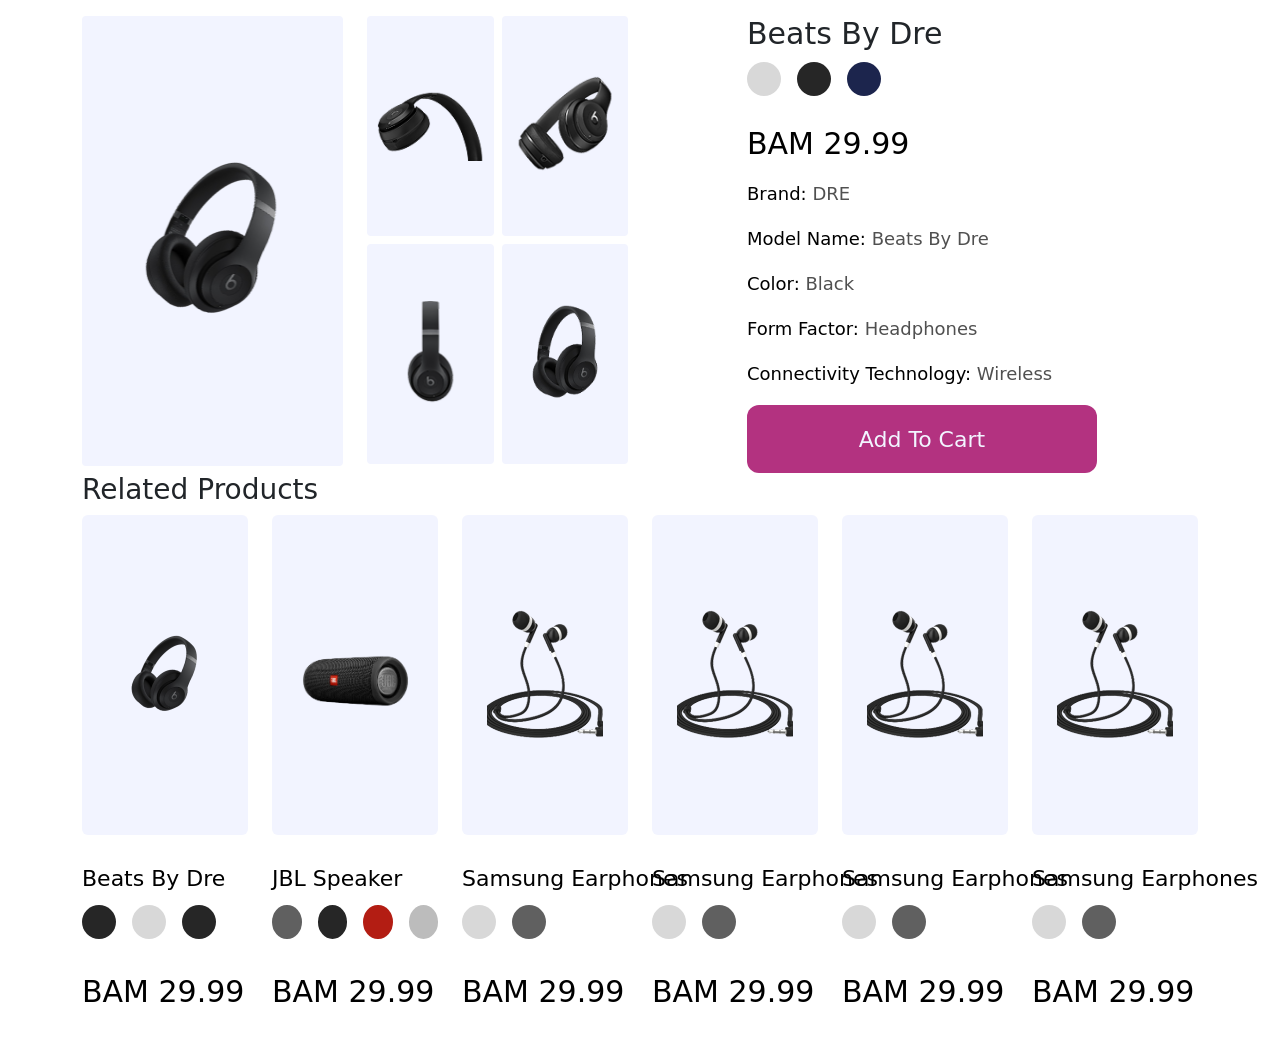
<file: productDetails.html>
<!DOCTYPE html>
<html lang="en">

<head>
    <meta charset="UTF-8">
    <meta name="viewport" content="width=device-width, initial-scale=1.0">
    <title>BeeSound</title>
    <link rel="stylesheet" href="https://cdn.jsdelivr.net/npm/bootstrap-icons@1.13.2/font/bootstrap-icons.min.css">
    <link href="https://cdn.jsdelivr.net/npm/bootstrap@5.3.8/dist/css/bootstrap.min.css" rel="stylesheet"
        integrity="sha384-sRIl4kxILFvY47J16cr9ZwB07vP4J8+LH7qKQnuqkuIAvNWLzeN8tE5YBujZqJLB" crossorigin="anonymous">
    <link rel="stylesheet" href="style.css">
</head>

<body>
 
    <div class="container mt-3">
        <div class="row g-4 align-items-start">

            <!-- Main product image -->
            <div class="col-lg-3">
                <div class="product-main-img">
                    <img src="images/MQTP3-removebg-preview 1 (2).png" alt="Beats headphones">
                </div>
            </div>

            <!-- Product image gallery -->
            <div class="col-lg-3">
                <div class="row g-2">
                    <div class="col-6">
                        <div class="product-img">
                            <img src="images/solo3-pdp-p03.png.large 1 (1).png" alt="Headphones side view " >
                        </div>
                    </div>
                    <div class="col-6">
                        <div class="product-img">
                            <img src="images/MX432_AV3-removebg-preview 1 (1).png" alt="Headphones angled view">
                        </div>
                    </div>
                    <div class="col-6">
                        <div class="product-img">
                            <img src="images/MQTP3_AV1-removebg-preview 1 (1).png" alt="Headphones front view">
                        </div>
                    </div>
                    <div class="col-6">
                        <div class="product-img">
                            <img src="images/MQTP3-removebg-preview 1 (3).png" alt="Headphones full view">
                        </div>
                    </div>
                </div>
            </div>

            <!-- Product details -->
            <div class="col-lg-5 offset-lg-1">
                <div class="description">
                    <h2>Beats By Dre</h2>

                    <div class="color-options">
                        <span class="color gray" title="Gray"></span>
                        <span class="color black" title="Black"></span>
                        <span class="color navy" title="Navy"></span>
                    </div>

                    <h3 class="product-price">BAM 29.99</h3>

                    <p><strong>Brand:</strong> DRE</p>
                    <p><strong>Model Name:</strong> Beats By Dre</p>
                    <p><strong>Color:</strong> Black</p>
                    <p><strong>Form Factor:</strong> Headphones</p>
                    <p><strong>Connectivity Technology:</strong> Wireless</p>

                    <button class="add-to-cart"><a href="cart.html">Add To Cart</a></button>
                </div>
            </div>

        </div>
    </div>



    <section class="selling-section">
        <div class="container">
            <div class="title">
                <h3>Related Products</h3>
            </div>

            <div class="row row-cols-1 row-cols-sm-2 row-cols-md-3 row-cols-lg-6 g-4">

                <!-- Product 1 -->
                <div class="col">
                    <div class="col">
                        <div class="product-card">
                            <div class="product-image">
                                <img src="images/MQTP3-removebg-preview 1 (2).png" alt="Beats headphones">
                            </div>

                            <h3>Beats By Dre</h3>

                            <div class="color-options">
                                <span class="color black"></span>
                                <span class="color gray"></span>
                                <span class="color black"></span>
                            </div>

                            <p class="product-price">BAM 29.99</p>
                        </div>
                    </div>
                </div>

                <!-- Product 2 -->
                <div class="col">
                    <div class="product-card">
                        <div class="product-image">
                            <img src="images/jbl-flip-5-black-singapore-photo_1600x-removebg-preview 1.png"
                                alt="JBL speaker">
                        </div>

                        <h3>JBL Speaker</h3>

                        <div class="color-options">
                            <span class="color dark-gray"></span>
                            <span class="color black"></span>
                            <span class="color dot-red"></span>
                            <span class="color light-gray"></span>
                        </div>

                        <p class="product-price">BAM 29.99</p>
                    </div>
                </div>

                <!-- Product 3 -->
                <div class="col">
                    <div class="product-card">
                        <div class="product-image">
                            <img src="images/61oh3JDluXL-removebg-preview 1.png" alt="Samsung earphones">
                        </div>

                        <h3>Samsung Earphones</h3>

                        <div class="color-options">
                            <span class="color gray"></span>
                            <span class="color dark-gray"></span>
                        </div>

                        <p class="product-price">BAM 29.99</p>
                    </div>
                </div>
                <div class="col">
                    <div class="product-card">
                        <div class="product-image">
                            <img src="images/61oh3JDluXL-removebg-preview 1.png" alt="Samsung earphones">
                        </div>

                        <h3>Samsung Earphones</h3>

                        <div class="color-options">
                            <span class="color gray"></span>
                            <span class="color dark-gray"></span>
                        </div>

                        <p class="product-price">BAM 29.99</p>
                    </div>
                </div>
                <div class="col">
                    <div class="product-card">
                        <div class="product-image">
                            <img src="images/61oh3JDluXL-removebg-preview 1.png" alt="Samsung earphones" class="w-100">
                        </div>

                        <h3>Samsung Earphones</h3>

                        <div class="color-options">
                            <span class="color gray"></span>
                            <span class="color dark-gray"></span>
                        </div>

                        <p class="product-price">BAM 29.99</p>
                    </div>
                </div>
                <div class="col">
                    <div class="product-card">
                        <div class="product-image">
                            <img src="images/61oh3JDluXL-removebg-preview 1.png" alt="Samsung earphones">
                        </div>

                        <h3>Samsung Earphones</h3>

                        <div class="color-options">
                            <span class="color gray"></span>
                            <span class="color dark-gray"></span>
                        </div>

                        <p class="product-price">BAM 29.99</p>
                    </div>
                </div>




            </div>





        </div>
        </div>
    </section>
    <script src="https://cdn.jsdelivr.net/npm/@popperjs/core@2.11.8/dist/umd/popper.min.js"
        integrity="sha384-I7E8VVD/ismYTF4hNIPjVp/Zjvgyol6VFvRkX/vR+Vc4jQkC+hVqc2pM8ODewa9r"
        crossorigin="anonymous"></script>
    <script src="https://cdn.jsdelivr.net/npm/bootstrap@5.3.8/dist/js/bootstrap.min.js"
        integrity="sha384-G/EV+4j2dNv+tEPo3++6LCgdCROaejBqfUeNjuKAiuXbjrxilcCdDz6ZAVfHWe1Y"
        crossorigin="anonymous"></script>
</body>

</html>
</file>
<file: style.css>
:root {
  --primary-color: #af367b;
  --font-color: #f2f5ff;
  --secondaru-color: #1b234a;
  --dark-color: #222121;
}
.hero-section {
  width: 80%;
  border-bottom-right-radius: 100px;
  background-color: var(--primary-color) !important;
  color: var(--font-color);
}
.hero-leftside {
  height: 300px !important;
  h1 {
    font-size: 48px;
  }
  .btn {
    padding: 5px 20px;
    background-color: var(--font-color);
  }
  .btn:hover {
    color: black !important;
  }
}
.cart-anchour{
  color: var(--dark-color);
}
@media (max-width: 991px) {
  .hero-section {
    width: 95%;
    text-align: center;
    border-bottom-right-radius: 0;
  }

  .hero-leftside,
  .hero-rightside {
    width: 100%;
  }

  .hero-leftside h1 {
    font-size: 36px;
  }

  .hero-rightside img {
    max-width: 80%;
  }
}

/* Mobile phones */
@media (max-width: 576px) {
  .hero-section {
    width: 100%;
  }

  .hero-leftside {
    padding: 20px 15px;
  }

  .hero-leftside h1 {
    font-size: 28px;
  }

  .hero-leftside p {
    font-size: 14px;
  }

  .hero-rightside img {
    max-width: 100%;
  }
}

.promotional-leftside {
  background-color: var(--primary-color);
  border-top-left-radius: 60px;
  border-bottom-right-radius: 60px;
  color: var(--font-color);
  .btn {
    background-color: var(--font-color);
    color: black;
  }
}
.promotional-rightside {
  background-color: var(--secondaru-color);
  border-top-left-radius: 60px;
  border-bottom-right-radius: 60px;
  color: var(--font-color);
  .btn {
    background-color: var(--font-color);
    color: black;
  }
  img {
    width: 266px;
  }
}

/* Black Friday section */
.blackfriday-section {
  background-color: var(--dark-color);
  color: var(--font-color);
  padding: 20px;
}

/* Left heading */
.blackfriday-info {
  padding-top: 5px;
}

.blackfriday-info h2 {
  font-size: clamp(30px, 2.8vw, 50px);
  font-weight: 400;
  line-height: 1.35;
  margin-bottom: 78px;
}

/* Countdown box */
.countdown {
  background: #f2f4ff;
  color: #111111;
  border-radius: 6px;
  width: 100%;
  max-width: 375px;
  min-height: 88px;
  padding: 10px 8px;
}

.countdown-item {
  flex: 1;
  text-align: center;
  display: flex;
  flex-direction: column;
  gap: 4px;
}

.countdown-item + .countdown-item {
  border-left: 1px solid #c8c8c8;
}

.countdown-item .label {
  font-size: 18px;
  line-height: 1.2;
}

.countdown-item .number {
  font-size: 34px;
  line-height: 1.2;
  font-weight: 400;
}

/* Product card */
.product-card {
  height: 100%;
  background: transparent;
  color: #ffffff;
}

.product-image {
  height: 447px;
  background-color: #f2f4ff;
  border-radius: 7px;
  position: relative;
  display: flex;
  align-items: center;
  justify-content: center;
  padding: 35px;
}

.product-image img {
  display: block;
  width: 100%;
  height: 100%;
  object-fit: contain;
}

.discount-badge {
  position: absolute;
  top: 16px;
  left: 16px;
  z-index: 1;
  background: #ff0808;
  color: #ffffff;
  width: 56px;
  height: 56px;
  display: flex;
  justify-content: center;
  align-items: center;
  font-size: 23px;
  border-radius: 30% 30% 30% 30%;
  clip-path: polygon(
    50% 0%,
    72% 8%,
    92% 25%,
    100% 50%,
    92% 75%,
    72% 92%,
    50% 100%,
    28% 92%,
    8% 75%,
    0% 50%,
    8% 25%,
    28% 8%
  );
}

/* Product name */
.product-card h3 {
  font-size: clamp(20px, 1.65vw, 30px);
  font-weight: 400;
  line-height: 1.3;
  margin-top: 30px;
  margin-bottom: 10px;
  white-space: nowrap;
}

/* Color options */
.color-options {
  display: flex;
  align-items: center;
  gap: 16px;
  margin-bottom: 30px;
}

.color-dot {
  display: inline-block;
  width: 34px;
  height: 34px;
  border-radius: 50%;
}

.dot-dark {
  background: #38393b;
}

.dot-blue {
  background: #1c2754;
}

.dot-gray {
  background: #6b6b6b;
}

.dot-orange {
  background: #e65c00;
}

.dot-red {
  background: #b31d13;
}

.dot-white {
  background: #dedede;
}

/* Prices */
.old-price {
  color: #777777;
  text-decoration: line-through;
  font-size: 25px;
  margin-bottom: 4px;
}

.new-price {
  color: #ffffff;
  font-size: 29px;
  margin-bottom: 0;
}

/* Tablet */
@media (max-width: 1199.98px) {
  .blackfriday-section {
    padding: 60px 4%;
  }

  .product-image {
    height: 350px;
  }

  .product-card h3 {
    white-space: normal;
    min-height: 52px;
  }
}

/* Mobile */
@media (max-width: 767.98px) {
  .blackfriday-section {
    padding: 35px 20px 50px;
  }

  .blackfriday-info h2 {
    margin-bottom: 25px;
    font-size: 36px;
  }

  .countdown {
    margin-bottom: 15px;
  }

  .product-image {
    height: 330px;
  }

  .product-card h3 {
    font-size: 24px;
    margin-top: 18px;
    min-height: auto;
  }

  .color-options {
    margin-bottom: 18px;
  }

  .old-price {
    font-size: 21px;
  }

  .new-price {
    font-size: 25px;
  }
}
/* Main section */
.arrival-section {
  padding: 40px 0 60px;
  background-color: #ffffff;
}

/* Heading and See More link */
.arrival-title {
  margin-bottom: 28px;
}

.arrival-title h2 {
  font-size: 32px;
  font-weight: 500;
  color: #1d254b;
  margin: 0;
}

.see-more {
  color: #666666;
  text-decoration: none;
  font-size: 18px;
  display: flex;
  align-items: center;
  gap: 8px;
}

.see-more i {
  font-size: 25px;
}

.see-more:hover {
  color: #1d254b;
}

/* Product card */
.product-card {
  height: 100%;
}

/* Image background */
.product-image {
  width: 100%;
  height: 320px;
  background-color: #f2f4ff;
  border-radius: 6px;

  display: flex;
  justify-content: center;
  align-items: center;

  padding: 25px;
  margin-bottom: 28px;
}

/* Product image */
.product-image img {
  width: 100%;
  height: 100%;
  object-fit: contain;
}

/* Product name */
.product-card h3 {
  font-size: 22px;
  font-weight: 500;
  color: #000000;
  margin-bottom: 12px;
}

/* Color circles */
.color-options {
  display: flex;
  align-items: center;
  gap: 12px;
  margin-bottom: 28px;
}

.color {
  width: 34px;
  height: 34px;
  border-radius: 50%;
  display: inline-block;
}

.gray {
  background-color: #d8d8d8;
}

.dark-gray {
  background-color: #606060;
}

.black {
  background-color: #272727;
}

.light-gray {
  background-color: #bcbcbc;
}

.navy {
  background-color: #20294f;
}

/* Product price */
.product-price {
  font-size: 24px;
  font-weight: 400;
  color: #000000;
  margin: 0;
}

/* Tablet screens */
@media (max-width: 991px) {
  .product-image {
    height: 280px;
  }

  .arrival-title h2 {
    font-size: 28px;
  }
}

/* Mobile screens */
@media (max-width: 576px) {
  .arrival-section {
    padding: 25px 0 40px;
  }

  .arrival-title h2 {
    font-size: 24px;
  }

  .see-more {
    font-size: 15px;
  }

  .product-image {
    height: 260px;
    margin-bottom: 18px;
  }

  .product-card h3 {
    font-size: 20px;
  }

  .product-price {
    font-size: 21px;
  }
}
/* FOOTER */
footer {
  background: var(--font-color) !important;
  padding: 10px;
  margin: 0;
}
footer ul li {
  list-style: none !important;
}
footer ul a {
  text-decoration: none !important;
  color: var(--dark-color);
}
footer .social-icons a {
  background-color: white;
  padding: 15px !important;
  border-radius: 50%;

  text-decoration: none !important;
  color: var(--dark-color);
}
footer .subscribe-btn {
  background: var(--secondaru-color);
  color: #787878;
  width: 307px !important;
}
footer form input {
  width: 307px !important;
}

@media (max-width: 576px) {
  footer {
    padding: 2px;
    margin: 0;
  }
}
@media (max-width: 991px) {
  footer {
    padding: 2px;
    margin: 0;
  }
}

/* ourcollotion page */
.ourcollection-link::after {
  content: "";
  width: 15px;
  height: 2px;
  display: block;
  background-color: var(--secondaru-color);
  margin: auto;
  border-radius: 5px;
}
/* newArrival-link page */
.newArrival-link::after {
  content: "";
  width: 15px;
  height: 2px;
  display: block;
  background-color: var(--secondaru-color);
  margin: auto;
  border-radius: 5px;
}
@media (max-width: 576px) {
  /* ourcollotion page */
  .ourcollection-link::after {
    content: "";
    width: 15px;
    height: 2px;
    display: none;
    background-color: var(--secondaru-color);
    margin: auto;
    border-radius: 5px;
  }
  /* newArrival-link page */
  .newArrival-link::after {
    content: "";
    width: 15px;
    height: 2px;
    display: none;
    background-color: var(--secondaru-color);
    margin: auto;
    border-radius: 5px;
  }
}
@media (max-width: 991px) {
  /* ourcollotion page */
  .ourcollection-link::after {
    content: "";
    width: 15px;
    height: 2px;
    display: none;
    background-color: var(--secondaru-color);
    margin: auto;
    border-radius: 5px;
  }
  /* newArrival-link page */
  .newArrival-link::after {
    content: "";
    width: 15px;
    height: 2px;
    display: none;
    background-color: var(--secondaru-color);
    margin: auto;
    border-radius: 5px;
  }
}
/* ProductDetails */

.product-main-img,
.product-img {
  background-color: #f2f4ff;
  border-radius: 4px;
  display: flex;
  justify-content: center;
  align-items: center;
  overflow: hidden;
}

.product-main-img {
  height: 450px;
  padding: 15px;
}

.product-main-img img {
  width: 100%;
  height: 100%;
  object-fit: contain;
}

.product-img {
  height: 220px;
  padding: 10px;
}

.product-img img {
  width: 100%;
  height: 100%;
  object-fit: contain;
}

.description h2 {
  font-size: 30px;
  font-weight: 400;
  margin-bottom: 10px;
}

.color-options {
  display: flex;
  gap: 16px;
  margin: 10px 0 30px;
}

.color {
  width: 34px;
  height: 34px;
  border-radius: 50%;
  display: inline-block;
  cursor: pointer;
}

.color.gray {
  background-color: #d8d8d8;
}

.color.black {
  background-color: #262626;
}

.color.navy {
  background-color: #1c254d;
}

.product-price {
  font-size: 30px;
  font-weight: 500;
  margin-bottom: 18px;
}

.description p {
  font-size: 18px;
  margin-bottom: 18px;
  color: #505050;
}

.description strong {
  color: #000;
  font-weight: 500;
}

.add-to-cart {
  width: 100%;
  max-width: 350px;
  height: 68px;
  border: none;
  border-radius: 12px;
  background-color: #b33280;
  color: white;
  font-size: 22px;
  cursor: pointer;
  transition: background-color 0.2s ease;
}
.add-to-cart a {
  text-decoration: none;
  color: var(--font-color);
}
.add-to-cart:hover {
  background-color: #982568;
}

@media (max-width: 991px) {
  .product-main-img {
    height: 350px;
  }

  .product-img {
    height: 180px;
  }

  .description {
    margin-top: 20px;
  }
}

@media (max-width: 576px) {
  .product-main-img {
    height: 320px;
  }

  .product-img {
    height: 160px;
  }
}

.cart-container {
  max-width: 1200px;
  margin: 0 auto;
  padding: 25px 20px;
}

.cart-header {
  display: flex;
  justify-content: space-between;
  align-items: center;
  margin-bottom: 45px;
}

.cart-header h1 {
  font-size: 38px;
  font-weight: 400;
  margin: 0;
}

.cart .back-link {
  display: flex;
  align-items: center;
  gap: 14px;
  color: #555;
  text-decoration: none;
  font-size: 22px;
}

.cart .arrow {
  font-size: 32px;
  font-weight: 300;
}

.cart-content {
  display: grid;
  grid-template-columns: 380px 1fr;
  gap: 52px;
  align-items: start;
}

.cart .product-main-img {
  width: 100%;
  height: 449px;
  background-color: #f2f4ff;
  border-radius: 6px;
  display: flex;
  align-items: center;
  justify-content: center;
  overflow: hidden;
}

.cart .product-main-img img {
  width: 100%;
  height: 100%;
  object-fit: contain;
  padding: 15px;
}

.cart .description h2 {
  font-size: 32px;
  font-weight: 500;
  margin: 0 0 10px;
}

.cart .color-options {
  display: flex;
  gap: 16px;
  margin-bottom: 32px;
}

.cart .color {
  width: 34px;
  height: 34px;
  border-radius: 50%;
  display: inline-block;
  cursor: pointer;
}

.gray {
  background-color: #383838;
}

.black {
  background-color: #626262;
}

.navy {
  background-color: #1c244f;
}

.cart .product-price {
  font-size: 46px;
  font-weight: 400;
  margin: 0 0 42px;
}

.cart .delivery-time {
  font-size: 24px;
  margin: 0;
  display: flex;
  flex-wrap: wrap;
  gap: 12px;
}

.cart .delivery-time strong {
  font-weight: 500;
}

.cart .delivery-time span {
  color: #555;
}

.cart .checkout-container {
  display: flex;
  justify-content: center;
  margin-top: 100px;
}

.cart .checkout-btn {
  width: 350px;
  min-height: 68px;
  border: none;
  border-radius: 13px;
  background-color: #b33280;
  color: white;
  font-size: 23px;
  cursor: pointer;
  transition: background-color 0.2s ease;
}

.cart .checkout-btn:hover {
  background-color: #982769;
}

@media (max-width: 768px) {
  .cart-container {
    padding: 20px;
  }

  .cart-header {
    margin-bottom: 30px;
    gap: 15px;
  }

  .cart-header h1 {
    font-size: 30px;
  }

  .back-link {
    font-size: 14px;
    gap: 6px;
  }

  .cart-content {
    grid-template-columns: 1fr;
    gap: 25px;
  }

  .cart .product-main-img {
    height: 350px;
    max-width: 450px;
    margin: 0 auto;
  }

  .cart .description h2 {
    font-size: 27px;
  }

  .cart .product-price {
    font-size: 36px;
    margin-bottom: 25px;
  }

  .cart .delivery-time {
    font-size: 18px;
  }

  .cart .checkout-container {
    margin-top: 45px;
  }

  .cart .checkout-btn {
    width: 100%;
    max-width: 350px;
  }
}
.checkout-page-container {
  max-width: 1200px;
  min-height: 100vh;
  margin: 0 auto;
  padding: 70px 45px 40px;
  font-family: Arial, sans-serif;
  color: #080808;
  background: #fff;
}

.checkout-page-header {
  margin-bottom: 68px;
}

.checkout-page-title {
  margin: 0;
  font-size: 38px;
  font-weight: 400;
}

.checkout-page-back-link {
  display: flex;
  align-items: center;
  gap: 14px;
  color: #555;
  font-size: 22px;
  text-decoration: none;
  white-space: nowrap;
}

.checkout-page-arrow {
  font-size: 32px;
  font-weight: 300;
  line-height: 1;
}

.checkout-page-form {
  width: 100%;
}

.checkout-page-shipping,
.checkout-page-card-section {
  width: 384px;
  max-width: 100%;
}

.checkout-page-input {
  width: 100%;
  height: 68px;
  padding: 0 21px;
  border: none;
  border-radius: 13px;
  background-color: #e8e8e8;
  color: #222;
  font-family: inherit;
  font-size: 23px;
  box-shadow: none;
}

.checkout-page-input::placeholder {
  color: #7c7c7c;
  opacity: 1;
}

.checkout-page-input:focus {
  background-color: #e8e8e8;
  box-shadow: 0 0 0 2px #b33280;
}

.checkout-page-card-section {
  margin-top: 68px;
}

.checkout-page-card-title {
  margin: 0 0 36px;
  font-size: 38px;
  font-weight: 400;
}

.checkout-page-expiration {
  text-align: center;
  padding: 0 10px;
}

.checkout-page-cvc-col {
  width: 146px;
}

.checkout-page-cvc {
  text-align: center;
  padding: 0 10px;
}

.checkout-page-order-container {
  display: flex;
  justify-content: center;
  margin-top: 60px;
}

.checkout-page-order-btn {
  width: 349px;
  max-width: 100%;
  height: 68px;
  padding: 0 20px;
  border: none;
  border-radius: 13px;
  background-color: #b33280;
  color: #fff;
  font-size: 23px;
  transition: background-color 0.2s ease;
}

.checkout-page-order-btn:hover,
.checkout-page-order-btn:focus {
  background-color: #982769;
  color: #fff;
}

.checkout-page-order-btn:focus-visible {
  outline: 3px solid #76205a;
  outline-offset: 3px;
}

/* Mobile responsive layout */
@media (max-width: 600px) {
  .checkout-page-container {
    padding: 30px 20px;
  }

  .checkout-page-header {
    margin-bottom: 45px;
  }

  .checkout-page-title {
    font-size: 30px;
  }

  .checkout-page-back-link {
    gap: 5px;
    font-size: 14px;
  }

  .checkout-page-arrow {
    font-size: 24px;
  }

  .checkout-page-input {
    height: 58px;
    padding: 0 15px;
    font-size: 17px;
  }

  .checkout-page-card-section {
    margin-top: 48px;
  }

  .checkout-page-card-title {
    margin-bottom: 25px;
    font-size: 30px;
  }

  .checkout-page-cvc-col {
    width: 105px;
  }

  .checkout-page-order-container {
    margin-top: 45px;
  }

  .checkout-page-order-btn {
    height: 60px;
    font-size: 20px;
  }
}
</file>
